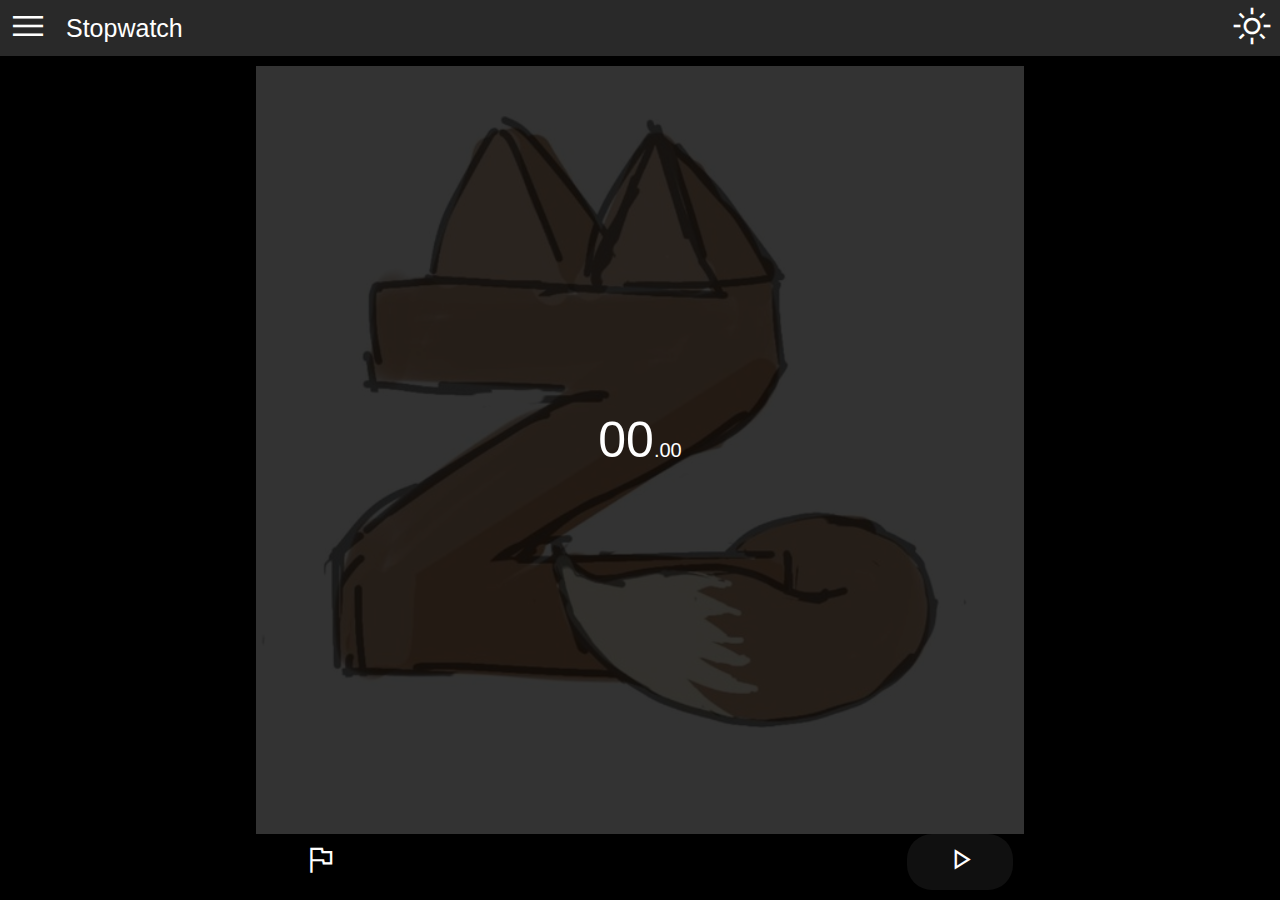
<file: index.html>
<!DOCTYPE html>
<html lang="es">

<head>
	<meta charset="UTF-8" />
	<meta http-equiv="X-UA-Compatible" content="IE=edge" />
	<meta name="viewport" content="width=device-width, initial-scale=1.0" />

	<link rel="stylesheet"
		href="https://fonts.googleapis.com/css2?family=Material+Symbols+Outlined:opsz,wght,FILL,GRAD@20..48,100..700,0..1,-50..200" />

	<style>
		.material-symbols-outlined {
			font-variation-settings:
				'FILL' 0,
				'wght' 400,
				'GRAD' 0,
				'opsz' 48
		}
	</style>


	<link rel="stylesheet" href="./css/app.css" />
	<title>Document</title>
</head>

<body class="dark-theme">
	<!-- toda la app -->
	<div class="app">
		<div class="nav">
			<button class="nav-backButton">
				<span class="material-symbols-outlined">
					menu
				</span>
			</button>
			<span class="tittle">Stopwatch</span>
			<button class="nav-toggle-theme" style="margin-left: auto;">

				<!-- <span class="material-symbols-outlined">
					dark_mode
				</span> -->
				<span class="material-symbols-outlined">
					light_mode
				</span>
			</button>
		</div>

		<div id="stopwatch" class="content">
			<div class="clock_container">
				<!-- <div class="clock">00:00:00.00</div> -->
				<div class="clock">
					<span class="time"> 00:00.</span><span class="ms">00 </span>
				</div>
			</div>

			<div class="partial-list">
				<div class="headers">
					<div>Vuelta</div>
					<div>T. Parcial</div>
					<div>T. Total</div>
				</div>
				<div class="content">
					<div class="row">
						<div>999</div>
						<div>99:59:59</div>
						<div>99:59:59</div>
					</div>
					<div class="row">
						<div>999</div>
						<div>99:59:59</div>
						<div>99:59:59</div>
					</div>
				</div>
			</div>

			<div class="controls_container">
				<button class="reset active">
					<span class="material-symbols-outlined"> replay </span>
				</button>
				<button class="partial active">
					<span class="material-symbols-outlined"> flag </span>
				</button>
				<button class="pause active">
					<span class="material-symbols-outlined"> pause </span>
				</button>
				<button class="start active">
					<span class="material-symbols-outlined">
						play_arrow
					</span>
				</button>
			</div>
		</div>
	</div>

	<!-- todos los Script de la app -->
	<script src="./js/main.js" type="module"></script>
</body>

</html>
</file>
<file: css/app.css>
:root {
  --main-font: sans-serif;
  --font-size: 20px;
  --font-main-color: #000;
  --font-second-color: #111;
  --main-color: #e2c890;
  --second-color: #222;
  --main-background-color: #f0f8ff;
  --border-radius: 25px;
  --border-main-size: 5px;
  --border-second-size: 2px;
  --border-main-color: none;
  --border-second-color: #000a;
  --border-third-color: #0005;
  --logo: url("../../img/logo_zovalger_20220720.svg");
}

html {
  font-family: var(--main-font);
}

body.dark-theme {
  --main-color: #292929;
  --main-background-color: #000;
  --font-main-color: #fff;
  --border-main-color: #a200ff;
  --border-second-color: #8b8b8baa;
  --font-second-color: #f5f5f5;
}

* {
  font-size: var(--font-size);
  margin: 0;
  padding: 0%;
  box-sizing: border-box;
}

*,
*:before,
*:after {
  box-sizing: inherit;
}

img {
  max-width: 100%;
  height: auto;
  -o-object-fit: cover;
     object-fit: cover;
}

button {
  border: none;
  padding: 3px;
}

.app {
  width: 100vw;
  height: 100vh;
  display: flex;
  flex-direction: column;
  transition: background-color 1s;
  background-color: var(--main-background-color);
  color: var(--font-main-color);
  position: relative;
}
.app::before {
  content: "";
  position: absolute;
  top: 0%;
  bottom: 0;
  left: 0;
  right: 0;
  background-image: var(--logo);
  background-size: 60% auto;
  background-position: center;
  background-repeat: no-repeat;
  opacity: 20%;
}

.nav {
  display: flex;
  align-items: center;
  transition: background-color 1s;
  z-index: 100;
  background-color: var(--main-color);
}
.nav > span {
  font-size: 25px;
  margin-left: 10px;
}
.nav button {
  width: 2.5rem;
  height: 2.5rem;
  background-color: rgba(0, 0, 0, 0);
  color: var(--font-main-color);
}
.nav button span {
  font-size: 40px;
  line-height: 100%;
}

.content {
  position: relative;
  flex-grow: 1;
  display: flex;
  flex-direction: column;
}

.clock_container {
  background-color: none;
  display: flex;
  text-align: center;
  justify-content: center;
  align-items: center;
  flex-grow: 1;
  transition: border-radius 0.5s, flex-grow 0.2s, box-shadow 0.7s, background-color 1s;
}
.clock_container .clock .time {
  font-size: 50px;
}
.clock_container .clock .sm {
  float: left;
  font-size: 30px;
}
.clock_container.list-open {
  background-color: var(--main-color);
  transition: border-radius 0.5s, flex-grow 1s, box-shadow 0.05s, background-color 1s;
  flex-grow: 0.1;
  box-shadow: 0 2px 10px rgba(0, 0, 0, 0.25);
  border-bottom: var(--border-main-size) solid var(--border-main-color);
  border-radius: 0 0 var(--border-radius) var(--border-radius);
}

.partial-list {
  flex-grow: 0;
  height: 1px;
  display: flex;
  flex-direction: column;
  transition: flex-grow 0.5s;
  overflow: hidden;
}
.partial-list * {
  color: var(--font-second-color);
}
.partial-list.active {
  flex-grow: 1;
  margin: 16px 10px;
}
.partial-list .content > div,
.partial-list .headers {
  display: grid;
  grid-template-columns: 0.5fr 1fr 1fr;
  text-align: center;
  margin-bottom: 5px;
}
.partial-list .headers {
  border-bottom: var(--border-second-size) solid var(--border-second-color);
  border-radius: var(--border-radius);
  font-weight: 500;
  padding-bottom: 5px;
}
.partial-list .content {
  display: inline-flex;
  flex-direction: column-reverse;
  overflow-y: auto;
}
.partial-list .content > div:first-child {
  margin-bottom: auto;
}
.partial-list .content div .ms {
  font-size: small;
}

.controls_container {
  margin-top: auto;
  display: flex;
  justify-content: space-around;
  padding: 10px 0;
  transition: border-radius 0.5s, box-shadow 0.7s, background-color 1s;
}
.controls_container.list-open {
  transition: border-radius 0.5s, box-shadow 0.1s, background-color 1s;
  background-color: var(--main-color);
  border-radius: 25px 25px 0 0;
  border-top: var(--border-main-size) solid var(--border-main-color);
  box-shadow: 0 -2px 10px rgba(0, 0, 0, 0.25);
}
.controls_container button {
  display: none;
  width: 5rem;
  height: 2.5rem;
  border-radius: 25px;
  background-color: rgba(119, 119, 119, 0.1333333333);
  color: var(--font-main-color);
}
.controls_container button.active {
  display: inline-block;
}
.controls_container button:active {
  background-color: rgba(119, 119, 119, 0.3333333333);
}
.controls_container button:disabled {
  background: rgba(119, 119, 119, 0);
}
.controls_container button span {
  font-size: 35px;
}
.controls_container .reset {
  color: red;
}/*# sourceMappingURL=app.css.map */
</file>
